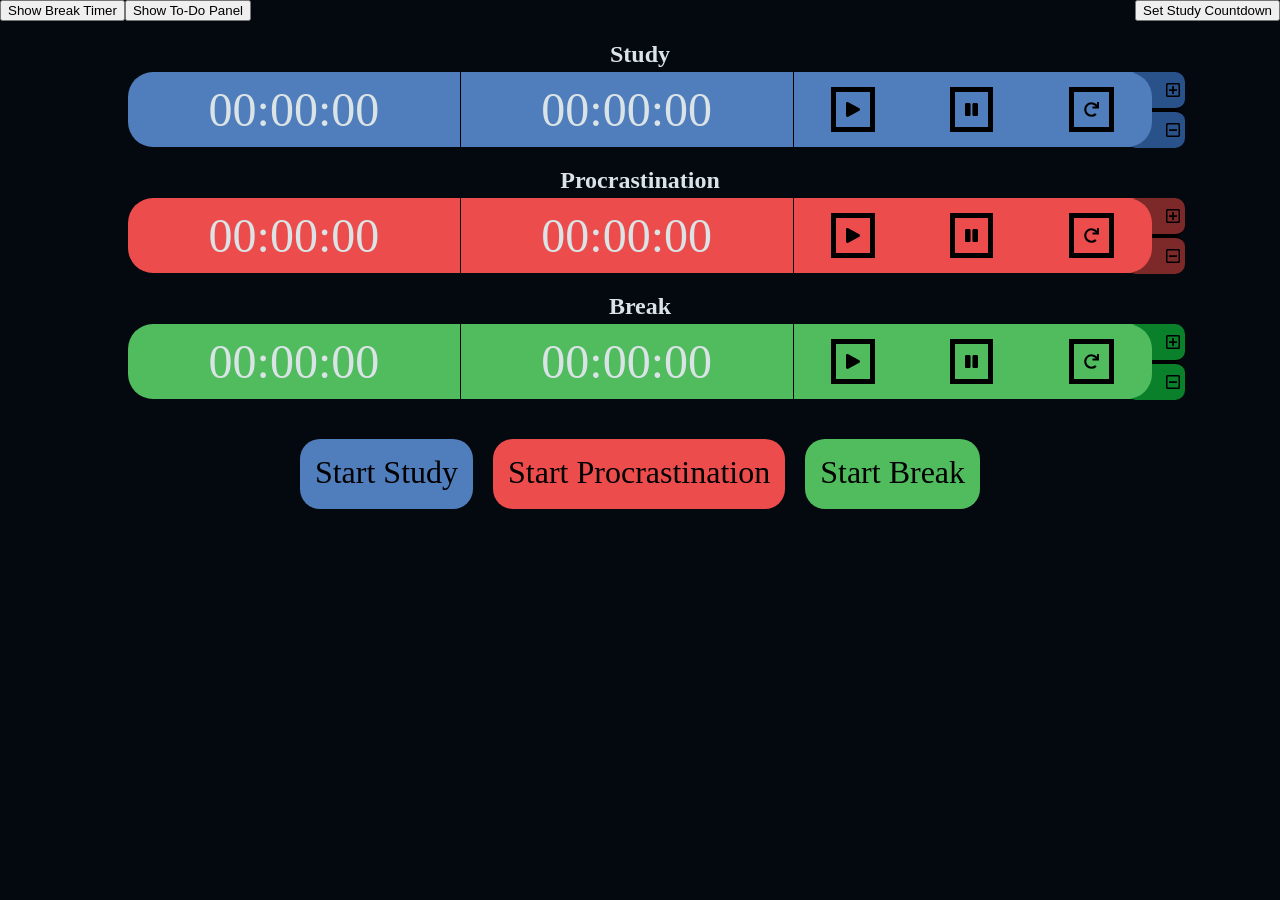
<file: index.html>
<!DOCTYPE html>
<html>

<head>
  <title>Phil's Timer</title>
  <link href="./style.css" type="text/css" rel="stylesheet">
  <script async="async" src='./script.js' type="text/javascript"></script>        
</head>
<body>
  <div id="overall_container">

    <div id="displayControls">
      <button id="showBreakCountdownButton">Show Break Timer</button>
      <button id="showToDoButton">Show To-Do Panel</button>
      <button id="showStudyCountdown">Set Study Countdown</button>
      <div id="studyCountdownDiv">
        <form>
          <input id="resetMyTimeButton" class="study_countdown_button" type="button" Value="Reset Countdown Time">
          <input id="addMyTimeButton" class="study_countdown_button" type="button" Value="+ 30mins Countdown">
          <input id="myTimeButton" class="study_countdown_button" type="button" Value="Change Mode">          
        </form>
      </div>
    </div>

    <div id="timers_container"> 
      <h2>Study</h2>
      <div id="study" class="time_and_controls_container">
        <div id="sTimers" class="timer_container">
          <div id="study_total" class="total_timer"><p id="study_total_text">00:00:00</p></div>
          <div id="study_current" class="current_timer"><p id="study_current_text">00:00:00</p></div>
        </div>
        <div id="sButtons" class="timer_buttons">
          <img id="study_play" class="timer_button" src='./icons/play-solid.svg'/>
          <img id="study_pause" class="timer_button" src='./icons/pause-solid.svg'/>
          <img id="study_reset" class="timer_button" src='./icons/redo-solid.svg'/>
        </div>
        <div id="sPMButtons" class="pm_buttons">
          <img id="s_plus_one" class="plus_one" src='./icons/plus-square-regular.svg'/>
          <img id="s_minus_one" class="minus_one" src='./icons/minus-square-regular.svg'/>
        </div>
      </div>
    
      <h2>Procrastination</h2>
      <div id="procrastination" class="time_and_controls_container">
        <div id="pTimers" class="timer_container">
          <div id="procrastination_total" class="total_timer"><p id="procrastination_total_text">00:00:00</p></div>
          <div id="procrastination_current" class="current_timer"><p id="procrastination_current_text">00:00:00</p></div>
        </div>
        <div id="pButtons" class="timer_buttons">
          <img id="procrastination_play" class="timer_button" src='./icons/play-solid.svg'/>
          <img id="procrastination_pause" class="timer_button" src='./icons/pause-solid.svg'/>
          <img id="procrastination_reset" class="timer_button" src='./icons/redo-solid.svg'/>
        </div>
        <div id="pPMButtons" class="pm_buttons">
          <img id="p_plus_one" class="plus_one" src='./icons/plus-square-regular.svg'/>
          <img id="p_minus_one" class="minus_one" src='./icons/minus-square-regular.svg'/>
        </div>
      </div>
    
      <h2>Break</h2>
      <div id="break" class="time_and_controls_container">
        <div id="bTimers" class="timer_container">
          <div id="break_total" class="total_timer"><p id="break_total_text">00:00:00</p></div>
          <div id="break_current" class="current_timer"><p id="break_current_text">00:00:00</p></div>
        </div>
        <div id="bButtons" class="timer_buttons">
          <img id="break_play" class="timer_button" src='./icons/play-solid.svg'/>
          <img id="break_pause" class="timer_button" src='./icons/pause-solid.svg'/>
          <img id="break_reset" class="timer_button" src='./icons/redo-solid.svg'/>
        </div>
        <div id="bPMButtons" class="pm_buttons">
          <img id="b_plus_one" class="plus_one" src='./icons/plus-square-regular.svg'/>
          <img id="b_minus_one" class="minus_one" src='./icons/minus-square-regular.svg'/>
        </div>
      </div>
    
      <div id="start_buttons">
        <div id="start_study" class="start_button">Start Study</div>
        <div id="start_procrastination" class="start_button">Start Procrastination</div>
        <div id="start_break" class="start_button">Start Break</div>
      </div>
    
      <div id="breakCountdownDiv">
        <div id="breakPrompt"></div>
        <div id="breakCountdownControls">
          <button id="breakPromptStart">Start Countdown</button>
          <button id="breakPromptPause">Pause Countdown</button>
          <button id="breakPromptReset">Reset Countdown</button>
        </div>
      </div>
    
      <div id="toDo">
        <h2>To-Do</h2><br>
        <div id="enter">
          <input id="inputToDo" type="text">
        </div>
        <div id="displayToDo">
          <ul id="toDoLi">
    
          </ul>
        </div>
      </div>

    </div>      
  </div>
</body>

</html>
</file>
<file: style.css>
/* GeneralSettings *******************************************************/
body {
    background-color: #04080F;
    color: #DAE3E5;
    margin: 0;
    padding: 0;
    font-size: 16px;
    text-align: center;
}
#overall_container {
    display: flex;
    flex-direction: column;
}
#displayControls, #timers_container {
    width: 100%;
}
h2 {
    margin-top: 20px;
    margin-bottom: 4px;
}


/* DisplayControls *******************************************************/
#displayControls {
    width: 100%;
}
#showBreakCountdownButton, #showToDoButton {
    float: left;
}
#showStudyCountdown, #studyCountdownDiv {
    float: right;
}
#studyCountdownDiv {
    margin-top: 5px;
    margin-right: 10px;
}
.study_countdown_button {
    background-color: rgb(195, 195, 195);
}

/* BreakCountdownPrompt ***************************************************/
#breakCountdownDiv, #studyCountdownDiv, #toDo {
    display: none;
}
#breakPrompt {
    margin: 5px;
    font-size: 3rem;
}
#breakCountdownControls {
    margin-top: 10px;
    margin-bottom: 10px;
}
#breakPromptStart, #breakPromptPause, #breakPromptReset {
    font-size: 1rem;
}
#breakPromptStart {
    background-color: #507DBC;
}
#breakPromptPause {
    background-color: #ec4c4c;
}
#breakPromptReset {
    background-color: #50bc5e;
}

/* ToDo ********************************************************************/
#toDo {
    float: left;
    background-color: #fb8e0026;
    border: 2px solid #fb8e003b;
}
#addToDo {
    cursor: pointer;
}
.close {
    padding: 12px 16px 12px 16px;
}

/* TimerContainers *********************************************************/
.time_and_controls_container {
    display: flex;
    max-width: 80%;
    margin: 0 auto;
    border-top-left-radius: 25px;
    border-bottom-left-radius: 25px;
}
.timer_container {
    display: flex;
    width: 65%;
    z-index: 3;
    
}
.total_timer, .current_timer {
    padding: 10px 25px;
    width: 50%;
}
.total_timer p, .current_timer p {
    display: inline;
    font-size: 3rem;
}
.total_timer {
    border-right: 0.5px solid black;
}
.current_timer {
    border-right: 1px solid black
}
.timer_buttons {
    display: flex;
    width: 35%;
    font-size: 1.5rem;
    align-items: center;
    z-index: 3;
    border-top-right-radius: 25px;
    border-bottom-right-radius: 25px;
}
.timer_buttons img {
    padding: 10px;
    cursor: pointer;
}
.timer_button {
    margin: 0 auto;
    border: 5px solid rgba(0, 0, 0, 1);
    border-radius: 0px;
    max-height: 15px;
    width: auto;
}
.pm_buttons {
    display: flex;
    flex-direction: column;
    justify-content: space-between;
    z-index: 1;
    position: absolute;
    left: 88%;
}
.plus_one, .minus_one {
    cursor: pointer;
    padding: 10px 5px 10px 55px;
    border-radius: 10px;
    pointer-events: auto;
    height: 16px;
}
.plus_one {
    border-bottom: 2px solid rgba(0, 0, 0, 1);
}
.minus_one {
    border-top: 2px solid rgba(0, 0, 0, 1);
}

/* StudyTimer */
#study {
    background-color: #507DBC;
}
#sButtons {
    background-color: #507DBC;
}
#s_plus_one, #s_minus_one {
    background-color: #29528b;
}



/* ProcrastinationTimer */
#procrastination {
    background-color: #ec4c4c;
}
#pButtons {
    background-color: #ec4c4c;
}
#p_plus_one, #p_minus_one {
    background-color: #7e2929;
}

/* BreakTimer */
#break {
    background-color: #50bc5e;
}
#bButtons {
    background-color: #50bc5e;
}
#b_plus_one, #b_minus_one {
    background-color: #0a802a;
}


/* StartButtons */
#start_buttons {
    display: flex;
    justify-content: center;
}
.start_button {
    padding: 15px;
    margin: 40px 10px;
    font-size: 2rem;
    max-width: 265px;
    height: 40px;
    cursor: pointer;
    border-radius: 20px;
    color: black;
}
#start_study {
    background-color: #507DBC;
}
#start_procrastination {
    background-color: #ec4c4c;
}
#start_break {
    background-color: #50bc5e
}
































/*Small screen adjustments*/
@media screen and (max-width : 2200px) {
    .plus_one, .minus_one {
        padding: 10px 5px 10px 40px;
    }
}

@media screen and (max-width : 1000px) {
    html {
    font-size: 10px;
    }
    h2 {
        margin-top: 8px;
        margin-bottom: 2px;
    }
    .time_and_controls_container {
        border-top-left-radius: 0px;
        border-bottom-left-radius: 0px;
    }
    .timer_buttons {
        border-top-right-radius: 0px;
        border-bottom-right-radius: 0px;
    }
    .timer_button {
        border-radius: 0px; 
        border: 5px solid rgba(0, 0, 0, 1);
    }
    .timer_buttons i {
        padding: 10px;
    }
    .start_button {
        padding: 10px;
        margin: 40px 10px;
        height: 25px;
        border-radius: 0px;
    }
    .plus_one, .minus_one {
        padding: 5px 5px 5px 30px;
        border-radius: 0px;
    }
}

@media screen and (max-width : 700px) {
    html {
    font-size: 8px;
    }
    h2 {
        margin-top: 8px;
        margin-bottom: 2px;
    }
    .timer_button {
        border: 4px solid rgba(0, 0, 0, 1);
    }
    .plus_one, .minus_one {
        padding: 3px 5px 3px 30px;
    }
    .plus_one  {
        border-bottom: 1.5px solid rgba(0, 0, 0, 1);
    }
    .minus_one {
        border-top: 1.5px solid rgba(0, 0, 0, 1);
    }
}

@media screen and (max-width : 540px) {
    html {
        font-size: 6px;
    }
    h1 {
        display: none;
    }
    h2 {
        font-size: 2rem;
    }
    .time_and_controls_container {
        max-width: 90%;
    }   
    .timer_buttons i {
        padding: 5px;
    }
    .plus_one, .minus_one {
        padding: 2px 5px 1px 35px;
    }
    .plus_one  {
        border-bottom: 2px solid rgba(0, 0, 0, 1);
    }
    .minus_one {
        border-top: 2px solid rgba(0, 0, 0, 1);
    }
    .start_button {
        padding: 2px;
        margin: 10px 5px;
        height: 20px;
    }
}

@media screen and (max-height : 425px) and (max-width : 540px) {
    html {
        font-size: 6px;
    }
    h1 {
        display: none;
    }
    h2 {
        font-size: 2rem;
    }
    .time_and_controls_container {
        max-width: 90%;
    }   
    .timer_buttons i {
        padding: 5px;
    }
    .plus_one, .minus_one {
        padding: 0px 5px 0px 35px;
    }
    .plus_one  {
        border-bottom: 2px solid rgba(0, 0, 0, 1);
    }
    .minus_one {
        border-top: 2px solid rgba(0, 0, 0, 1);
    }
    .start_button {
        padding: 2px;
        margin: 10px 5px;
        height: 20px;
    }
}
</file>
